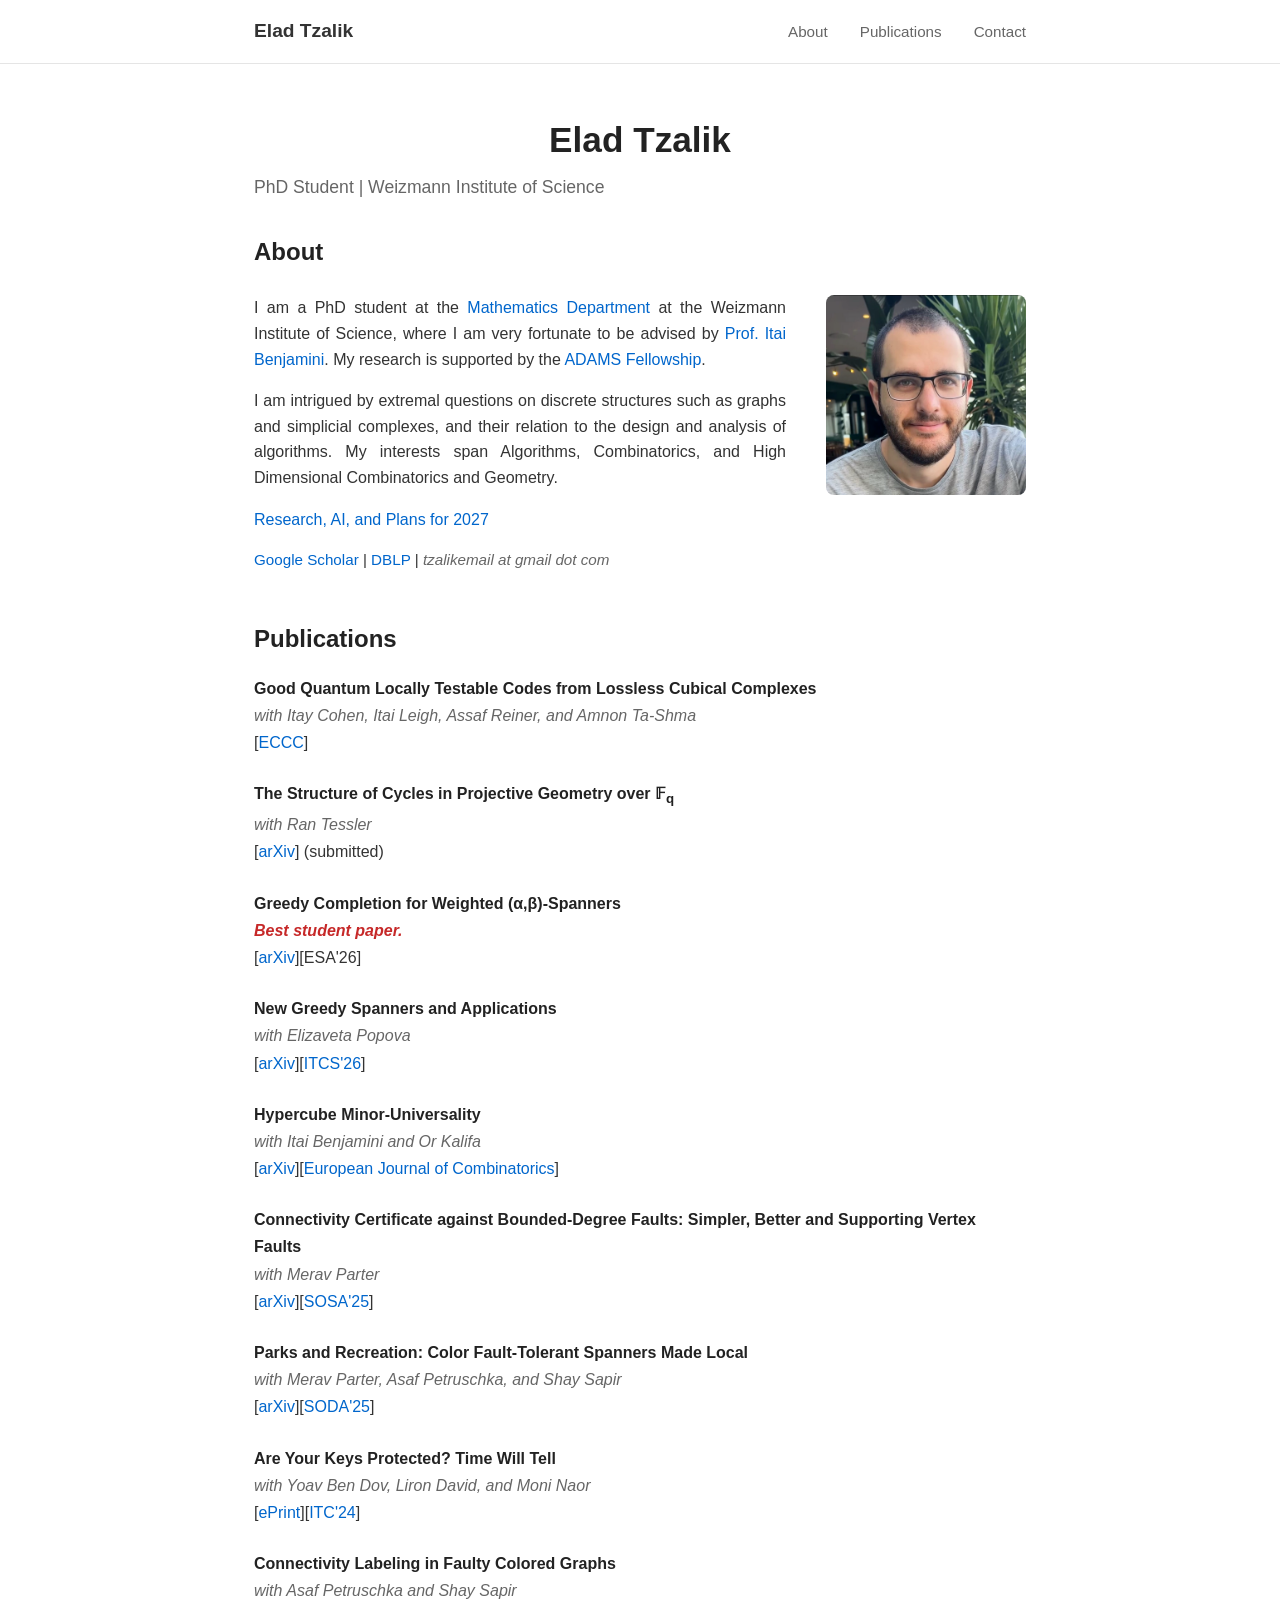
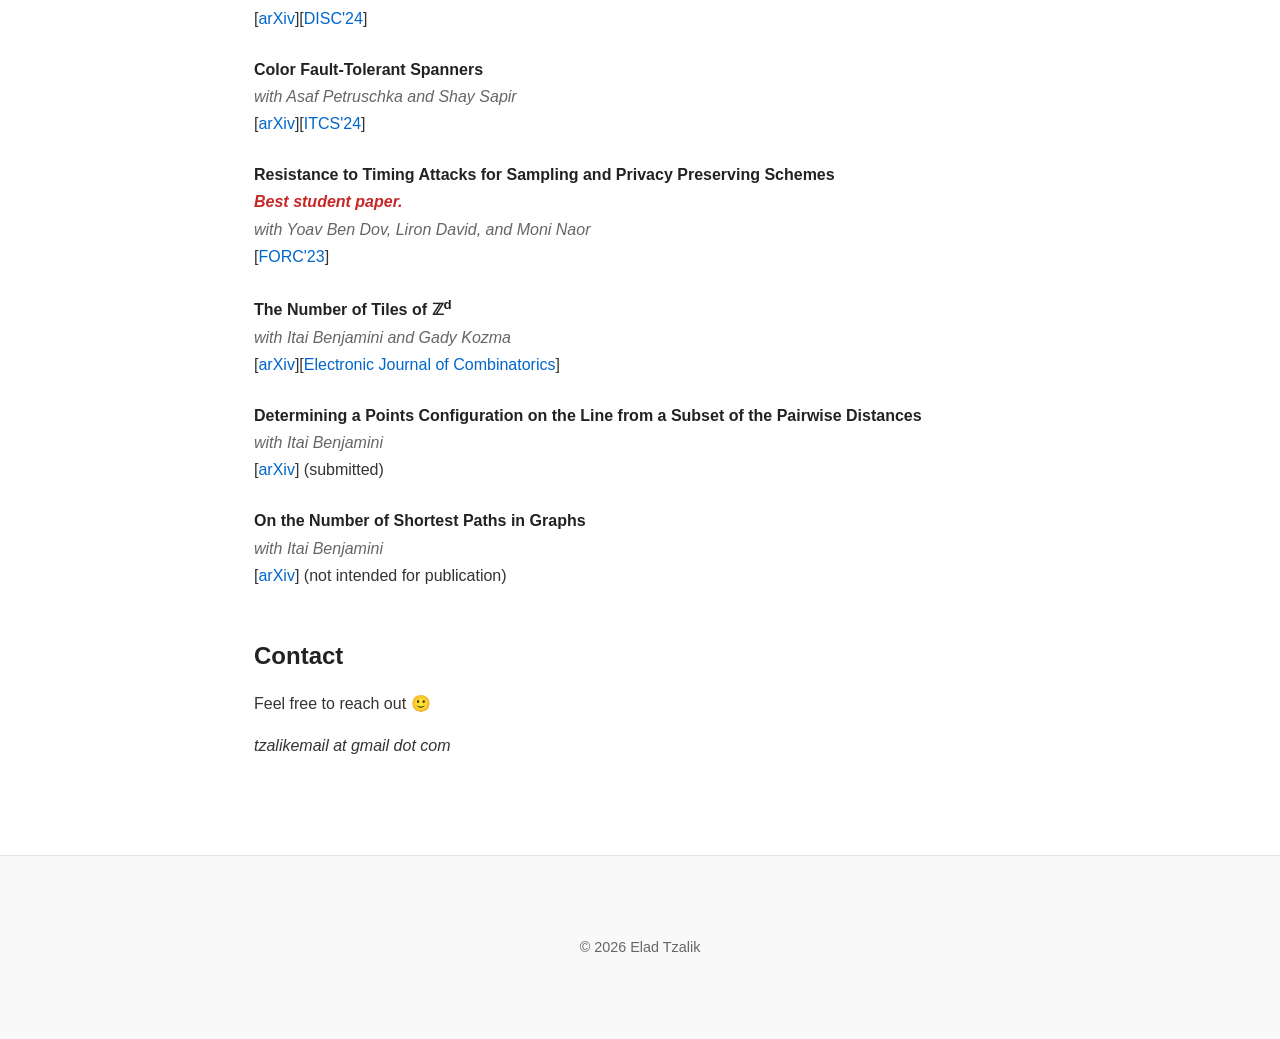
<file: index.html>
<!DOCTYPE html>
<html lang="en">
<head>
    <meta charset="UTF-8">
    <meta name="viewport" content="width=device-width, initial-scale=1.0">
    <title>Elad Tzalik - PhD Student in Algorithms and Combinatorics | Weizmann Institute</title>
    <meta name="description" content="Elad Tzalik is a PhD student at the Weizmann Institute of Science working on algorithms, combinatorics, and high dimensional geometry. View publications and research.">
    <meta name="keywords" content="Elad Tzalik, algorithms, combinatorics, graph theory, Weizmann Institute, computer science, mathematics, PhD student">
    <meta name="author" content="Elad Tzalik">
    
    <!-- Open Graph / Social Media -->
    <meta property="og:type" content="website">
    <meta property="og:url" content="https://eladtzalik.github.io/">
    <meta property="og:title" content="Elad Tzalik - PhD Student in Algorithms and Combinatorics">
    <meta property="og:description" content="PhD student at Weizmann Institute researching algorithms, combinatorics, and high dimensional geometry.">
    <meta property="og:image" content="https://eladtzalik.github.io/portrait.png">
    
    <!-- Twitter Card -->
    <meta name="twitter:card" content="summary">
    <meta name="twitter:title" content="Elad Tzalik - PhD Student in Algorithms and Combinatorics">
    <meta name="twitter:description" content="PhD student at Weizmann Institute researching algorithms and combinatorics.">
    <meta name="twitter:image" content="https://eladtzalik.github.io/portrait.png">
    
    <!-- Canonical URL -->
    <link rel="canonical" href="https://eladtzalik.github.io/">
    
    <link rel="stylesheet" href="styles.css">
    
    <!-- Google tag (gtag.js) -->
    <script async src="https://www.googletagmanager.com/gtag/js?id=G-7LFFTY74DV"></script>
    <script>
    window.dataLayer = window.dataLayer || [];
    function gtag(){dataLayer.push(arguments);}
    gtag('js', new Date());

    gtag('config', 'G-7LFFTY74DV');
    </script>
</head>
<body>
    <header>
        <nav>
            <div class="nav-container">
                <a href="#" class="logo">Elad Tzalik</a>
                <ul class="nav-links">
                    <li><a href="#about">About</a></li>
                    <li><a href="#publications">Publications</a></li>
                    <li><a href="#contact">Contact</a></li>
                </ul>
            </div>
        </nav>
    </header>

    <main>
        <div class="container">
            <section class="hero-section">
                <h1>Elad Tzalik</h1>
                <p class="hero-subtitle">PhD Student | Weizmann Institute of Science</p>
            </section>

            <section id="about" class="about-section">
                <h2>About</h2>
                <div class="about-content">
                    <div class="about-text">
                        <p>
                            I am a PhD student at the <a href="https://www.weizmann.ac.il/math/">Mathematics Department</a> at the Weizmann Institute of Science, where I am very fortunate to be advised by <a href="https://www.wisdom.weizmann.ac.il/~itai/">Prof. Itai Benjamini</a>. My research is supported by the <a href="https://adams.academy.ac.il">ADAMS Fellowship</a>.
                        </p>
                        
                        <p>
                            I am intrigued by extremal questions on discrete structures such as graphs and simplicial complexes, and their relation to the design and analysis of algorithms. My interests span Algorithms, Combinatorics, and High Dimensional Combinatorics and Geometry.
                        </p>
                        <p>
                            <a href="research-and-ai.html">Research, AI, and Plans for 2027</a>
                        </p>
                        
                        <div class="about-links">
                            <a href="https://scholar.google.com/citations?user=Gty9oGUAAAAJ&hl=iw&oi=ao">Google Scholar</a> | 
                            <a href="https://dblp.org/pid/348/4559.html">DBLP</a> | 
                            <span class="email-text">tzalikemail at gmail dot com</span>
                        </div>
                    </div>
                    <img src="portrait.png" alt="Picture of Elad Tzalik" class="profile-image-right">
                </div>
            </section>

            <section id="publications">
                <h2>Publications</h2>
                
                <ul class="publications-list">
                    <li>
                        <strong>Good Quantum Locally Testable Codes from Lossless Cubical Complexes</strong><br>
                        <em>with Itay Cohen, Itai Leigh, Assaf Reiner, and Amnon Ta-Shma</em><br>
                        [<a href="https://eccc.weizmann.ac.il/report/2026/202/">ECCC</a>]
                    </li>

                    <li>
                        <strong>The Structure of Cycles in Projective Geometry over 𝔽<sub>q</sub></strong><br>
                        <em>with Ran Tessler</em><br>
                        [<a href="https://arxiv.org/abs/2608.07683">arXiv</a>] (submitted)
                    </li>

                    <li>
                        <strong>Greedy Completion for Weighted (α,β)-Spanners</strong><br>
                        <span class="publication-award">Best student paper.</span><br>
                        [<a href="https://arxiv.org/abs/2603.17047">arXiv</a>][ESA'26]
                    </li>

                    <li>
                        <strong>New Greedy Spanners and Applications</strong><br>
                        <em>with Elizaveta Popova</em><br>
                        [<a href="https://arxiv.org/abs/2603.17085">arXiv</a>][<a href="https://drops.dagstuhl.de/entities/document/10.4230/LIPIcs.ITCS.2026.107">ITCS'26</a>]
                    </li>

                    <li>
                        <strong>Hypercube Minor-Universality</strong><br>
                        <em>with Itai Benjamini and Or Kalifa</em><br>
                        [<a href="https://arxiv.org/abs/2501.13730">arXiv</a>][<a href="https://www.sciencedirect.com/science/article/abs/pii/S0195669825002094">European Journal of Combinatorics</a>]
                    </li>
                    
                    <li>
                        <strong>Connectivity Certificate against Bounded-Degree Faults: Simpler, Better and Supporting Vertex Faults</strong><br>
                        <em>with Merav Parter</em><br>
                        [<a href="https://arxiv.org/abs/2411.11054">arXiv</a>][<a href="https://epubs.siam.org/doi/abs/10.1137/1.9781611978315.28">SOSA'25</a>]
                    </li>
                    
                    <li>
                        <strong>Parks and Recreation: Color Fault-Tolerant Spanners Made Local</strong><br>
                        <em>with Merav Parter, Asaf Petruschka, and Shay Sapir</em><br>
                        [<a href="https://arxiv.org/abs/2410.07844">arXiv</a>][<a href="https://epubs.siam.org/doi/abs/10.1137/1.9781611978322.139">SODA'25</a>]
                    </li>
                    
                    <li>
                        <strong>Are Your Keys Protected? Time Will Tell</strong><br>
                        <em>with Yoav Ben Dov, Liron David, and Moni Naor</em><br>
                        [<a href="https://eprint.iacr.org/2024/906">ePrint</a>][<a href="https://drops.dagstuhl.de/entities/document/10.4230/LIPIcs.ITC.2024.3">ITC'24</a>]
                    </li>
                    
                    <li>
                        <strong>Connectivity Labeling in Faulty Colored Graphs</strong><br>
                        <em>with Asaf Petruschka and Shay Sapir</em><br>
                        [<a href="https://arxiv.org/abs/2402.12144">arXiv</a>][<a href="https://drops.dagstuhl.de/entities/document/10.4230/LIPIcs.DISC.2024.36">DISC'24</a>]
                    </li>
                    
                    <li>
                        <strong>Color Fault-Tolerant Spanners</strong><br>
                        <em>with Asaf Petruschka and Shay Sapir</em><br>
                        [<a href="https://arxiv.org/abs/2311.08868">arXiv</a>][<a href="https://drops.dagstuhl.de/entities/document/10.4230/LIPIcs.ITCS.2024.88">ITCS'24</a>]
                    </li>
                    
                    <li>
                        <strong>Resistance to Timing Attacks for Sampling and Privacy Preserving Schemes</strong><br>
                        <span class="publication-award">Best student paper.</span><br>
                        <em>with Yoav Ben Dov, Liron David, and Moni Naor</em><br>
                        [<a href="https://drops.dagstuhl.de/entities/document/10.4230/LIPIcs.FORC.2023.11">FORC'23</a>]
                    </li>
                    
                    <li>
                        <strong>The Number of Tiles of ℤ<sup>d</sup></strong><br>
                        <em>with Itai Benjamini and Gady Kozma</em><br>
                        [<a href="https://arxiv.org/abs/2303.07956">arXiv</a>][<a href="https://www.combinatorics.org/ojs/index.php/eljc/article/view/v33i3p28">Electronic Journal of Combinatorics</a>]
                    </li>
                    
                    <li>
                        <strong>Determining a Points Configuration on the Line from a Subset of the Pairwise Distances</strong><br>
                        <em>with Itai Benjamini</em><br>
                        [<a href="https://arxiv.org/abs/2208.13855">arXiv</a>] (submitted)
                    </li>

                    <li>
                        <strong>On the Number of Shortest Paths in Graphs</strong><br>
                        <em>with Itai Benjamini</em><br>
                        [<a href="https://arxiv.org/abs/2311.10014">arXiv</a>] (not intended for publication)
                    </li>
                </ul>
            </section>

            <section id="contact">
                <h2>Contact</h2>
                <p>Feel free to reach out 🙂</p>
                <ul>
                    <li><em>tzalikemail at gmail dot com</em></li>
                </ul>
            </section>
        </div>
    </main>

    <footer>
        <div class="container">
            <p>&copy; 2026 Elad Tzalik</p>
        </div>
    </footer>

    <!-- Structured Data for SEO -->
    <script type="application/ld+json">
    {
        "@context": "https://schema.org",
        "@type": "Person",
        "name": "Elad Tzalik",
        "jobTitle": "PhD Student",
        "affiliation": {
            "@type": "Organization",
            "name": "Weizmann Institute of Science",
            "url": "https://www.weizmann.ac.il/"
        },
        "url": "https://eladtzalik.github.io/",
        "sameAs": [
            "https://scholar.google.com/citations?user=Gty9oGUAAAAJ",
            "https://dblp.org/pid/348/4559.html"
        ],
        "knowsAbout": ["Algorithms", "Combinatorics", "Graph Theory", "High Dimensional Geometry"],
        "alumniOf": "Weizmann Institute of Science",
        "image": "https://eladtzalik.github.io/portrait.png",
        "description": "Elad Tzalik is a PhD student at the Weizmann Institute of Science researching algorithms, combinatorics, and high dimensional geometry.",
        "mainEntityOfPage": "https://eladtzalik.github.io/"
    }
    </script>

    <script src="script.js"></script>
</body>
</html>
</file>
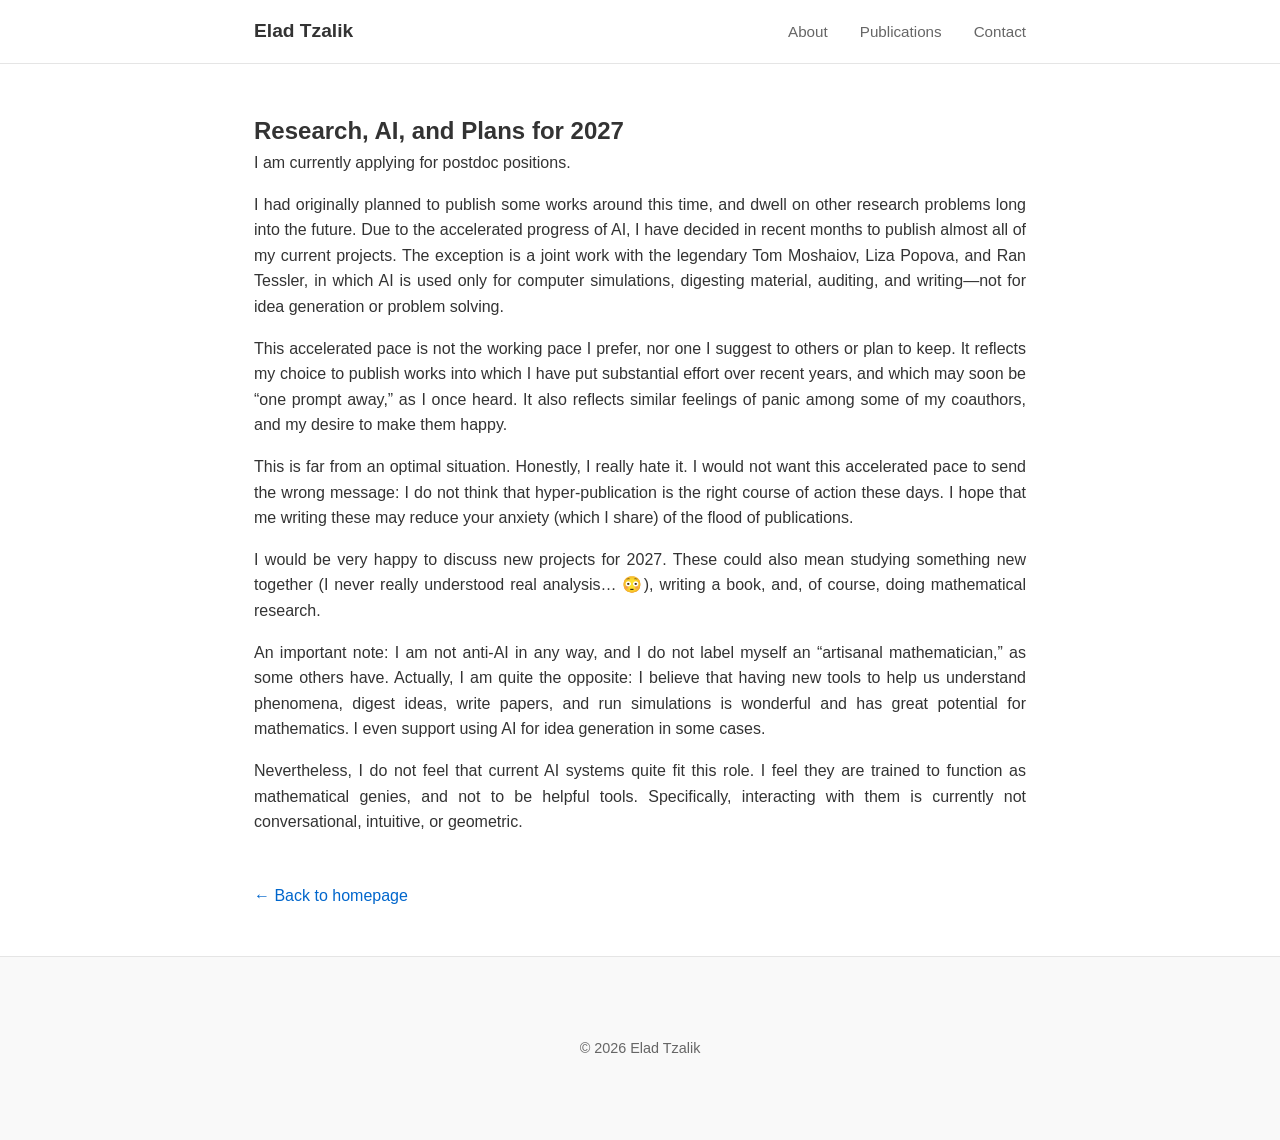
<file: research-and-ai.html>
<!DOCTYPE html>
<html lang="en">
<head>
    <meta charset="UTF-8">
    <meta name="viewport" content="width=device-width, initial-scale=1.0">
    <title>Research, AI, and Plans for 2027 | Elad Tzalik</title>
    <meta name="description" content="A personal note by Elad Tzalik on research, AI, current projects, and future collaborations.">
    <meta name="author" content="Elad Tzalik">
    <link rel="canonical" href="https://eladtzalik.github.io/research-and-ai.html">
    <link rel="stylesheet" href="styles.css">
    <!-- Use the same GA4 property as the homepage; engagement time is collected automatically. -->
    <script async src="https://www.googletagmanager.com/gtag/js?id=G-7LFFTY74DV"></script>
    <script>
    window.dataLayer = window.dataLayer || [];
    function gtag(){dataLayer.push(arguments);}
    gtag('js', new Date());
    gtag('config', 'G-7LFFTY74DV');
    </script>
</head>
<body>
    <header>
        <nav>
            <div class="nav-container">
                <a href="index.html" class="logo">Elad Tzalik</a>
                <ul class="nav-links">
                    <li><a href="index.html#about">About</a></li>
                    <li><a href="index.html#publications">Publications</a></li>
                    <li><a href="index.html#contact">Contact</a></li>
                </ul>
            </div>
        </nav>
    </header>

    <main>
        <div class="container">
            <section aria-labelledby="note-title">
                <h1 id="note-title">Research, AI, and Plans for 2027</h1>
                <p>I am currently applying for postdoc positions.</p>

                <p>I had originally planned to publish some works around this time, and dwell on other research problems long into the future. Due to the accelerated progress of AI, I have decided in recent months to publish almost all of my current projects. The exception is a joint work with the legendary Tom Moshaiov, Liza Popova, and Ran Tessler, in which AI is used only for computer simulations, digesting material, auditing, and writing—not for idea generation or problem solving.</p>

                <p>This accelerated pace is not the working pace I prefer, nor one I suggest to others or plan to keep. It reflects my choice to publish works into which I have put substantial effort over recent years, and which may soon be “one prompt away,” as I once heard. It also reflects similar feelings of panic among some of my coauthors, and my desire to make them happy.</p>

                <p>This is far from an optimal situation. Honestly, I really hate it. I would not want this accelerated pace to send the wrong message: I do not think that hyper-publication is the right course of action these days. I hope that me writing these may reduce your anxiety (which I share) of the flood of publications.</p>

                <p>I would be very happy to discuss new projects for 2027. These could also mean studying something new together (I never really understood real analysis… 😳), writing a book, and, of course, doing mathematical research.</p>

                <p>An important note: I am not anti-AI in any way, and I do not label myself an “artisanal mathematician,” as some others have. Actually, I am quite the opposite: I believe that having new tools to help us understand phenomena, digest ideas, write papers, and run simulations is wonderful and has great potential for mathematics. I even support using AI for idea generation in some cases.</p>

                <p>Nevertheless, I do not feel that current AI systems quite fit this role. I feel they are trained to function as mathematical genies, and not to be helpful tools. Specifically, interacting with them is currently not conversational, intuitive, or geometric.</p>
            </section>
            <p><a href="index.html">← Back to homepage</a></p>
        </div>
    </main>

    <footer>
        <div class="container">
            <p>&copy; 2026 Elad Tzalik</p>
        </div>
    </footer>
</body>
</html>
</file>
<file: styles.css>
* {
    margin: 0;
    padding: 0;
    box-sizing: border-box;
}

body {
    font-family: -apple-system, BlinkMacSystemFont, 'Segoe UI', 'Roboto', 'Oxygen', 'Ubuntu', 'Cantarell', 'Fira Sans', 'Droid Sans', 'Helvetica Neue', sans-serif;
    line-height: 1.6;
    color: #333;
    background-color: #fff;
}

a {
    color: #0066cc;
    text-decoration: none;
}

a:hover {
    text-decoration: underline;
}

/* Header and Navigation */
header {
    background-color: #fff;
    border-bottom: 1px solid #e5e5e5;
    position: sticky;
    top: 0;
    z-index: 1000;
}

.nav-container {
    max-width: 900px;
    margin: 0 auto;
    padding: 1rem 4rem;
    display: flex;
    justify-content: space-between;
    align-items: center;
}

.logo {
    font-size: 1.2rem;
    font-weight: 600;
    color: #333;
}

.logo:hover {
    text-decoration: none;
}

.nav-links {
    display: flex;
    list-style: none;
    gap: 2rem;
}

.nav-links a {
    color: #666;
    font-size: 0.95rem;
}

.nav-links a:hover {
    color: #0066cc;
}

/* Main Container */
.container {
    max-width: 900px;
    margin: 0 auto;
    padding: 3rem 4rem;
}

/* Hero Section */
.hero-section {
    text-align: center;
    margin-bottom: 1rem;
}

.hero-section h1 {
    font-size: 2.2rem;
    color: #222;
    margin-bottom: 0.3rem;
}

.hero-subtitle {
    font-size: 1.1rem;
    color: #666;
    margin-bottom: 0;
}

/* About Section with Left-Aligned Image */
.about-section {
    margin: 2rem 0 3rem 0;
}

.about-section h2 {
    margin-bottom: 1.5rem;
}

.about-content {
    display: flex;
    gap: 2.5rem;
    align-items: flex-start;
}

.profile-image-left {
    max-width: 200px;
    width: 100%;
    height: auto;
    border-radius: 8px;
    flex-shrink: 0;
}

.profile-image-right {
    max-width: 200px;
    width: 100%;
    height: auto;
    border-radius: 8px;
    flex-shrink: 0;
}

.about-text {
    flex: 1;
}

.about-links {
    margin-top: 1rem;
    font-size: 0.95rem;
}

.email-text {
    color: #666;
    font-style: italic;
}

/* Sections */
section {
    margin-bottom: 3rem;
}

h2 {
    font-size: 1.5rem;
    margin-bottom: 1rem;
    color: #222;
}

section p {
    margin-bottom: 1rem;
    text-align: justify;
}

/* Publications List */
.publications-list {
    list-style: none;
}

.publications-list li {
    margin-bottom: 1.5rem;
    line-height: 1.7;
}

.publications-list strong {
    color: #222;
}

.publications-list em {
    color: #666;
    font-style: italic;
}

.publication-award {
    color: #c62828;
    font-style: italic;
    font-weight: 700;
}

.publication-note {
    margin-top: 0.5rem;
    font-size: 0.9rem;
    color: #666;
    font-style: italic;
}

/* Contact Section */
#contact ul {
    list-style: none;
}

#contact li {
    margin-bottom: 0.5rem;
}

/* Footer */
footer {
    background-color: #f9f9f9;
    border-top: 1px solid #e5e5e5;
    padding: 2rem 0;
    text-align: center;
    color: #666;
    font-size: 0.9rem;
}

/* Responsive Design */
@media (max-width: 768px) {
    .nav-container {
        padding: 1rem 2rem;
        flex-direction: column;
        gap: 1rem;
    }
    
    .nav-links {
        gap: 1rem;
    }
    
    .container {
        padding: 2rem;
    }
    
    .about-content {
        flex-direction: column;
        align-items: center;
    }
    
    .profile-image-left,
    .profile-image-right {
        max-width: 250px;
    }
    
    section p {
        text-align: left;
    }
}

/* Smooth Scrolling */
html {
    scroll-behavior: smooth;
}

/* Scroll Margin for Navigation */
section {
    scroll-margin-top: 80px;
}
</file>
